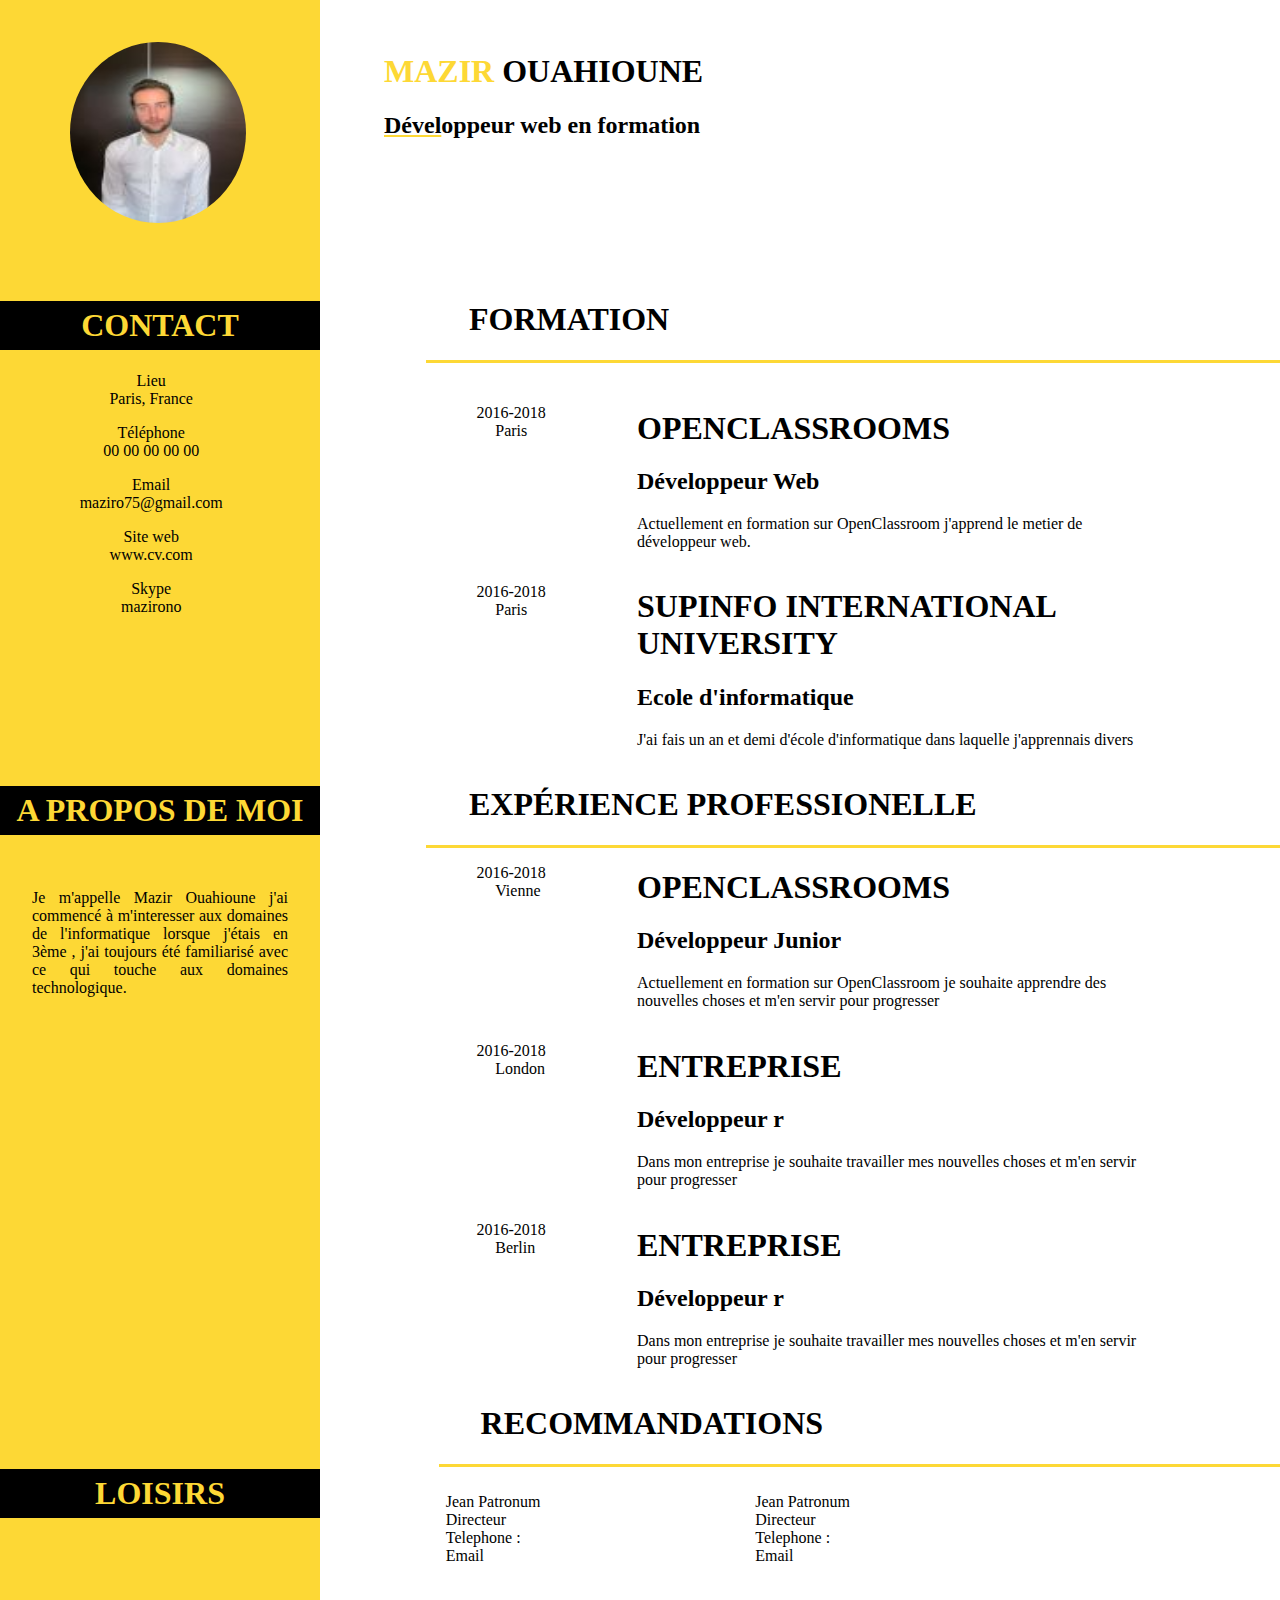
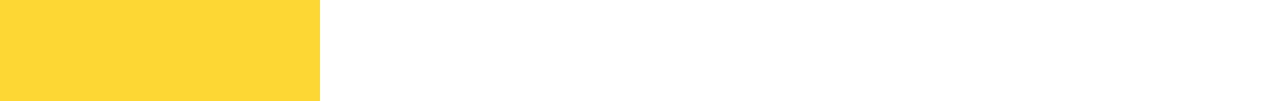
<file: index.html>
<!DOCTYPE html>
<html>
    <head>
        <meta charset="utf-8" />
        <link rel="stylesheet" href="body.css" />
        <link rel="stylesheet" href="header.css" />
        <link rel="stylesheet" href="footer.css" />
        <link rel="stylesheet" href="sections.css" />
        <link rel="stylesheet" href="responsive.css" />
        
        <link rel="stylesheet" href="https://use.fontawesome.com/releases/v5.12.0/css/all.css" integrity="sha384-REHJTs1r2ErKBuJB0fCK99gCYsVjwxHrSU0N7I1zl9vZbggVJXRMsv/sLlOAGb4M" crossorigin="anonymous">
        <title>CV Mazir</title>
    </head>

    <body>
       
        <header>
                <aside class="element_haut ">
                <img src="img_cv.jpg" alt="Photo de mon cv" />
                </aside>

                       
                <div class = "element_haut ">
                    <h1 > <span id="prenom"> Mazir </span> Ouahioune </h1>
                    <h2 > <span id="souligner_devel"> Dével</span>oppeur web en formation </h2>

                </div>
        </header>






         <div id="mil">
            
            <aside class="element_milieu ">
                <h1 class="bordure_black"> Contact </h1>

                <ul>
                    <li> Lieu </li>
                    <li>Paris, France</li>
                    </ul>

                <ul>
                    <li>Téléphone</li>
                    <li>00 00 00 00 00</li>
                </ul>

                <ul>
                   <li>Email</li>
                   <li>maziro75@gmail.com</li>
                </ul>


                <ul>
                    <li>Site web</li>
                    <li>www.cv.com</li>
                </ul>

                <ul>
                    <li>Skype</li>
                    <li>mazirono</li>
                </ul>
                    
            </aside>
                
    


            

            <section class="element_milieu ">
                <div id="formation">
                    <i class="fas fa-stamp fa-3x "></i>
                     <h1>Formation</h1>
                </div>       

                <article id="section1_formation">

                     <ul class = section1_element>
                        <div class="liste"> <i class="fas fa-dot-circle liste_element"></i><li class="liste_element">2016-2018</li> </div>
                        <li>Paris</li>
                    </ul>
                   

                    <div class="section1_element" >
                        <h1>OpenClassrooms</h1>
                        <h2> Développeur Web </h2>
                        <p> Actuellement en formation sur OpenClassroom j'apprend le metier de développeur web.</p>
                    </div>

                

                

                    <ul class="section1_element">
                        <div class="liste"> <i class="fas fa-circle liste_element"></i><li class="liste_element">2016-2018</li> </div>
                        <li>Paris</li>
                    </ul>

                
                    <div class="section1_element">
                        <h1>SupInfo international university</h1>
                        <h2> Ecole d'informatique</h2>
                        <p> J'ai fais un an et demi d'école d'informatique dans laquelle j'apprennais divers  </p>
                    </div>

                </article>

            </section>
                



            
            <aside class="element_milieu " >
                
                <h1 class="bordure_black"> A propos de moi </h1>
                <div id="a_propos">
                    <p> Je m'appelle Mazir Ouahioune j'ai commencé à m'interesser aux domaines de l'informatique lorsque j'étais en 3ème , j'ai toujours été familiarisé 
                        avec ce qui touche aux domaines technologique.
                    </p>
                </div>    
            </aside>
           


            <section class="element_milieu">

                <div id="experience_professionelle">
                    <i class="fas fa-briefcase fa-3x"></i>
                    <h1>Expérience professionelle </h1> 
                </div>       
                
                <article id="section2_experience">

                    <ul class="section2_element">
                        <div class="liste"> <i class="fas fa-dot-circle liste_element"></i><li class="liste_element">2016-2018</li> </div>
                        <li>Vienne</li>
                    </ul>

                    
                    <div class="section2_element">
                        <h1 >OpenClassrooms</h1>
                        <h2> Développeur Junior </h2>
                        <p> Actuellement en formation sur OpenClassroom je souhaite apprendre des nouvelles
                        choses et m'en servir pour progresser  </p>
                    </div>

                    


                    <ul class="section2_element">
                        <div class="liste"> <i class="fas fa-circle liste_element"></i><li class="liste_element">2016-2018</li> </div>
                        <li>London</li>
                    </ul>

                    
                    <div class="section2_element">
                        <h1>Entreprise</h1>
                        <h2> Développeur r </h2>
                        <p> Dans mon entreprise je souhaite travailler mes nouvelles
                        choses et m'en servir pour progresser </p>
                    </div>

                    
                    <ul class="section2_element">
                        <div class="liste"> <i class="fas fa-circle liste_element"></i><li class="liste_element">2016-2018</li> </div>
                        <li>Berlin</li>
                    </ul>

                
                    <div class="section2_element">
                        <h1>Entreprise</h1>
                        <h2> Développeur r </h2>
                        <p> Dans mon entreprise je souhaite travailler mes nouvelles
                        choses et m'en servir pour progresser  </p>
                    </div>

                </article>

            </section>
        </div>










        <footer >

            <aside class="element_bas">
                <h1 class="bordure_black">Loisirs</h1>
                <div id="icones">
                    <i class="fas fa-gamepad fa-3x"></i>
                    <i class="fas fa-futbol fa-3x"></i>
                    <i class="fas fa-book-reader fa-3x"></i>
                </div>
            </aside>



             <section class="element_bas">
                <div id="recommandations">
                    <i class="fas fa-pencil-alt fa-3x "></i>
                    <h1>Recommandations </h1>
                </div> 
                   
          
            
                <article id="section3_recommandations" >
                    <ul class="section3_element">
                        <li>Jean Patronum</li>
                        <li>Directeur</li>
                        <li>Telephone :</li>
                        <li>Email</li>
                    </ul>

                    <ul class="section3_element">
                        <li>Jean Patronum</li>
                        <li>Directeur</li>
                        <li>Telephone :</li>
                        <li>Email</li>
                    </ul>
                </article>
            </section>
           
        </footer>

    
    </body>
</html>
</file>
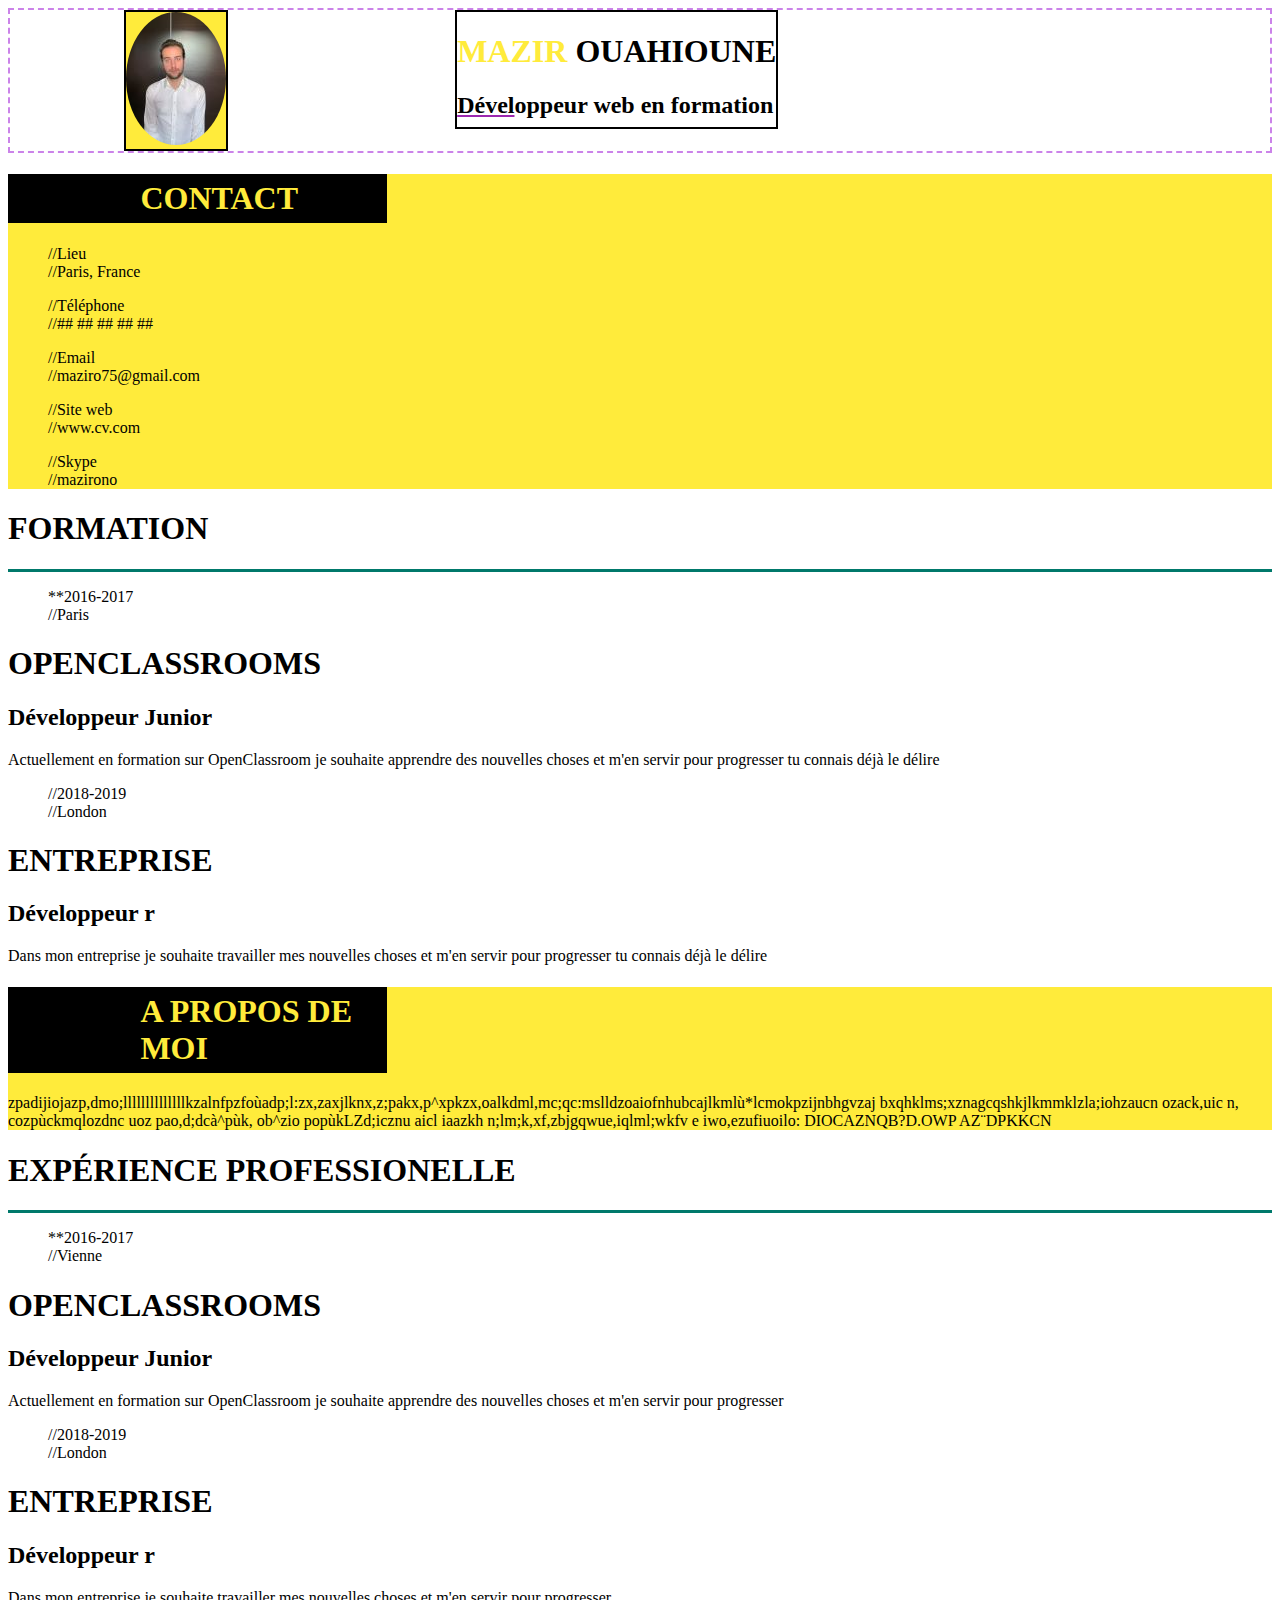
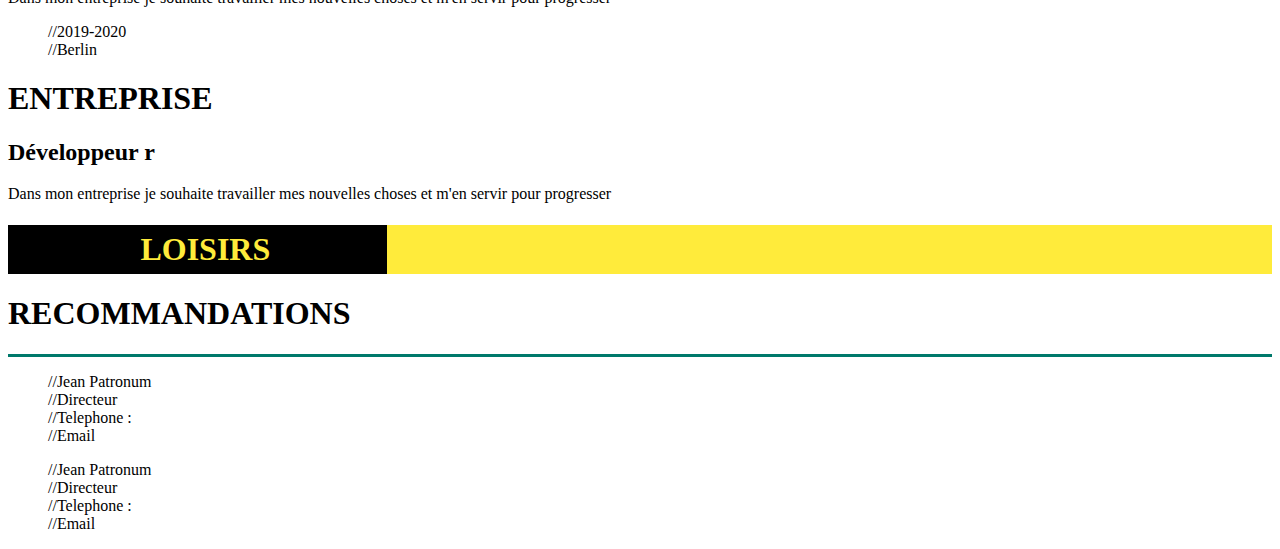
<file: cv.html>
<!DOCTYPE html>
<html>
    <head>
        <meta charset="utf-8" />
        <link rel="stylesheet" href="cv.css" />
        <link rel="stylesheet" href="https://use.fontawesome.com/releases/v5.12.0/css/all.css" integrity="sha384-REHJTs1r2ErKBuJB0fCK99gCYsVjwxHrSU0N7I1zl9vZbggVJXRMsv/sLlOAGb4M" crossorigin="anonymous">
        <title>CV Mazir</title>
    </head>

    <body>
        <div id="fond_ecran"> </div>

        <header>
                <aside class="entete">
                   <img src="img_cv.jpg" alt="Photo de mon cv" />
                </aside>

                       
                <div class = "entete">
                    <h1 > <span id="prenom"> Mazir </span> Ouahioune </h1>
                    <h2 > <span id="souligner_devel"> Dével</span>oppeur web en formation </h2>

                </div>
        </header>




        <section>
            <aside>
                <h1 class="bordure_black"> Contact </h1>

                <ul>
                    <li>Lieu</li>
                    <li>Paris, France</li>
                </ul>

                <ul>
                    <li>Téléphone</li>
                    <li>## ## ## ## ##</li>
                </ul>

                <ul>
                    <li>Email</li>
                    <li>maziro75@gmail.com</li>
                </ul>


                <ul>
                    <li>Site web</li>
                    <li>www.cv.com</li>
                </ul>

                <ul>
                    <li>Skype</li>
                    <li>mazirono</li>
                </ul>
                
            </aside>
            
        </section>


      

        <section>
            

             <div class="trait"> <h1>Formation</h1> </div>   
             <i class="fas fa-stamp fa-3x "></i>

            <ul class="one">
                <li  >2016-2017</li> 
                <li>Paris</li>
            </ul>

            <article>

                <h1>OpenClassrooms</h1>
                <h2> Développeur Junior </h2>
                <p> Actuellement en formation sur OpenClassroom je souhaite apprendre des nouvelles
                choses et m'en servir pour progresser tu connais déjà le délire </p>


            </article>


            <ul>
                <li>2018-2019</li>
                <li>London</li>
            </ul>

            <article>

                <h1>Entreprise</h1>
                <h2> Développeur r </h2>
                <p> Dans mon entreprise je souhaite travailler mes nouvelles
                choses et m'en servir pour progresser tu connais déjà le délire </p>


            </article>

        </section>
            



        <section>
            <aside>
                <h1 class="bordure_black"> A propos de moi </h1>
                <p> zpadijiojazp,dmo;llllllllllllllkzalnfpzfoùadp;l:zx,zaxjlknx,z;pakx,p^xpkzx,oalkdml,mc;qc:mslldzoaiofnhubcajlkmlù*lcmokpzijnbhgvzaj bxqhklms;xznagcqshkjlkmmklzla;iohzaucn  ozack,uic n, cozpùckmqlozdnc uoz pao,d;dcà^pùk, ob^zio popùkLZd;icznu aicl iaazkh n;lm;k,xf,zbjgqwue,iqlml;wkfv e iwo,ezufiuoilo: DIOCAZNQB?D.OWP AZ¨DPKKCN </p>
                
            </aside>
        </section>


        <section>
            <div class="trait"> <h1>Expérience professionelle </h1> </div> 
            <i class="fas fa-briefcase fa-3x"></i>

            <ul class="one">
                <li  >2016-2017</li> 
                <li>Vienne</li>
            </ul>

            <article>

                <h1>OpenClassrooms</h1>
                <h2> Développeur Junior </h2>
                <p> Actuellement en formation sur OpenClassroom je souhaite apprendre des nouvelles
                choses et m'en servir pour progresser  </p>


            </article>


            <ul>
                <li>2018-2019</li>
                <li>London</li>
            </ul>

            <article>

                <h1>Entreprise</h1>
                <h2> Développeur r </h2>
                <p> Dans mon entreprise je souhaite travailler mes nouvelles
                choses et m'en servir pour progresser </p>


            </article>

            <ul>
                <li>2019-2020</li>
                <li>Berlin</li>
            </ul>

            <article>

                <h1>Entreprise</h1>
                <h2> Développeur r </h2>
                <p> Dans mon entreprise je souhaite travailler mes nouvelles
                choses et m'en servir pour progresser  </p>


            </article>

        </section>

        <footer>

            <aside>
                <h1 class="bordure_black">Loisirs</h1>
                <i class="fas fa-gamepad fa-3x"></i>
                <i class="fas fa-futbol fa-3x"></i>
                <i class="fas fa-book-reader fa-3x"></i>
            </aside>



            <div class="trait"> <h1>Recommandations </h1> </div> 
            <i class="fas fa-pencil-alt fa-3x"></i>

            <article>
                <ul>
                    <li>Jean Patronum</li>
                    <li>Directeur</li>
                    <li>Telephone :</li>
                    <li>Email</li>
                </ul>

                <ul>
                    <li>Jean Patronum</li>
                    <li>Directeur</li>
                    <li>Telephone :</li>
                    <li>Email</li>
                </ul>
            </article>


        </footer>

    
    </body>
</html>
</file>
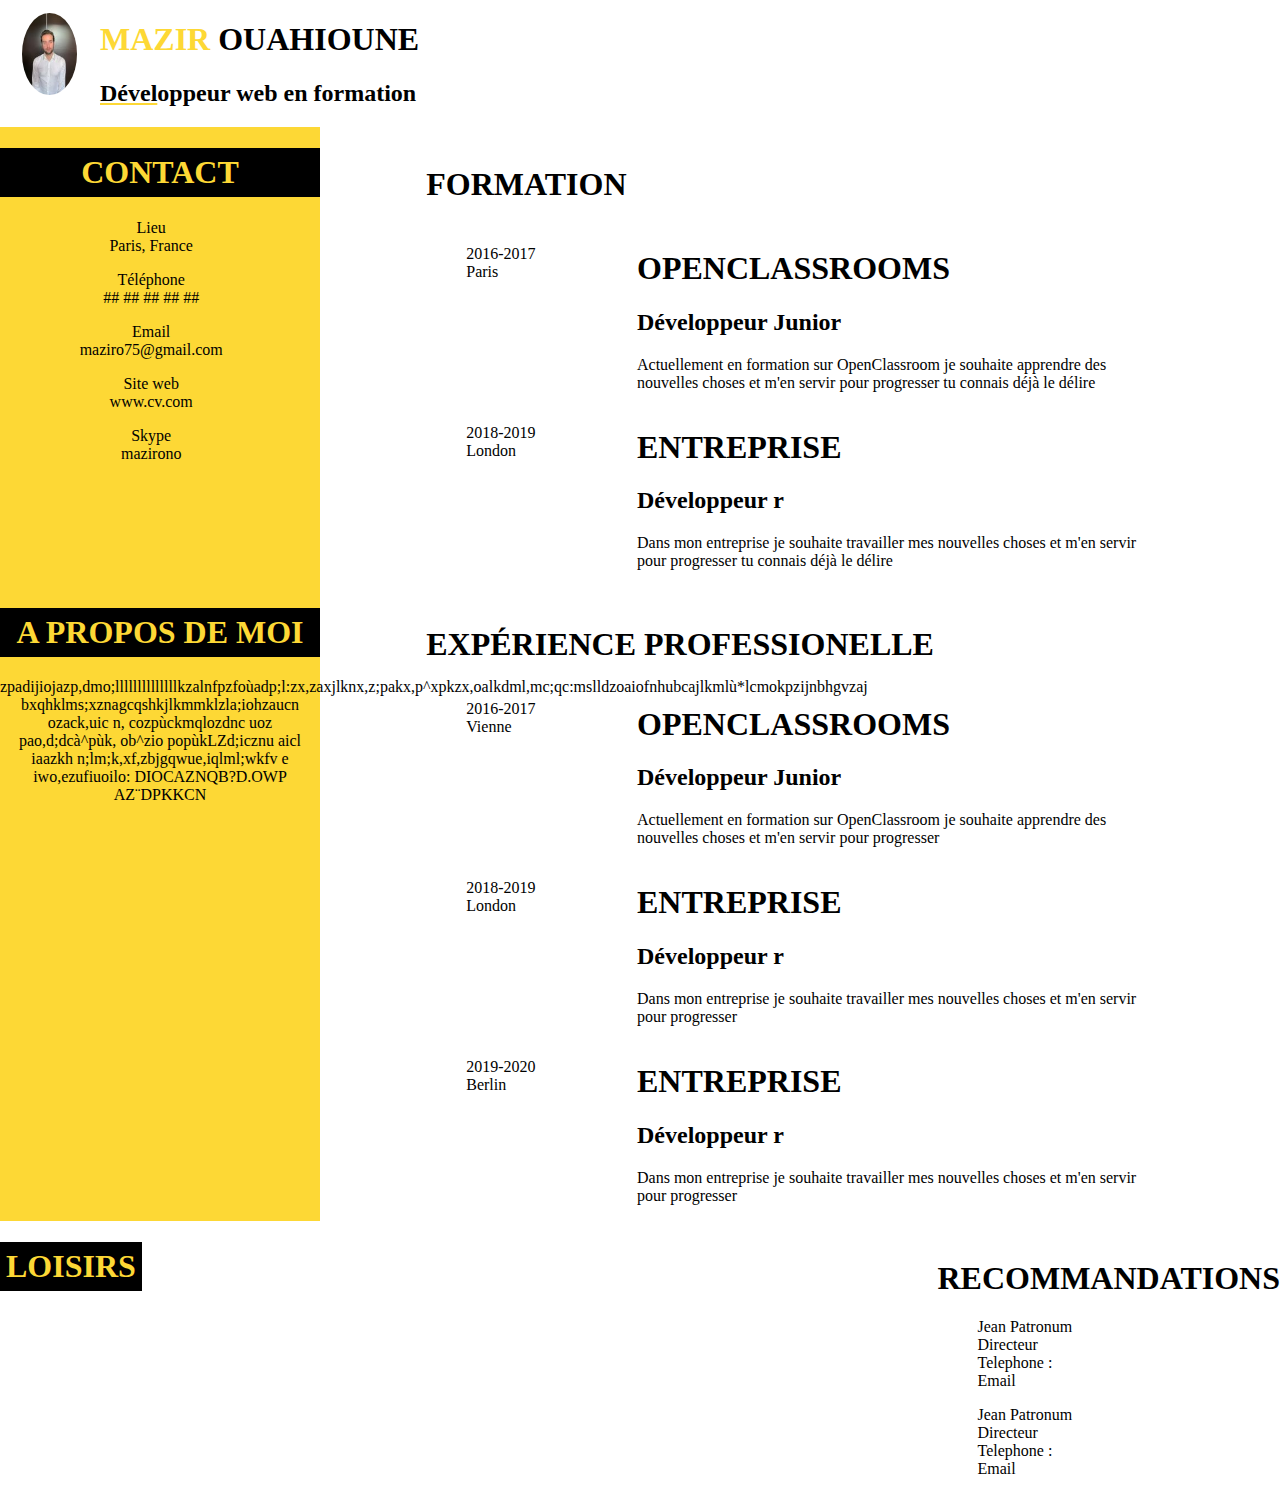
<file: cv_test.html>
<!DOCTYPE html>
<html>
    <head>
        <meta charset="utf-8" />
        <link rel="stylesheet" href="body.css" />
        <link rel="stylesheet" href="header.css" />
        <link rel="stylesheet" href="footer.css" />
        <link rel="stylesheet" href="sections.css" />
        
        <link rel="stylesheet" href="https://use.fontawesome.com/releases/v5.12.0/css/all.css" integrity="sha384-REHJTs1r2ErKBuJB0fCK99gCYsVjwxHrSU0N7I1zl9vZbggVJXRMsv/sLlOAGb4M" crossorigin="anonymous">
        <title>CV Mazir</title>
    </head>

    <body>
       

        <header>
                <aside class="entete">
                   <img src="img_cv.jpg" alt="Photo de mon cv" />
                </aside>

                       
                <div class = "entete">
                    <h1 > <span id="prenom"> Mazir </span> Ouahioune </h1>
                    <h2 > <span id="souligner_devel"> Dével</span>oppeur web en formation </h2>

                </div>
        </header>








        <div id="mil">
            <section class="element_milieu">
                <aside>
                    <h1 class="bordure_black"> Contact </h1>

                    <ul>
                        <li>Lieu</li>
                        <li>Paris, France</li>
                    </ul>

                    <ul>
                        <li>Téléphone</li>
                        <li>## ## ## ## ##</li>
                    </ul>

                    <ul>
                        <li>Email</li>
                        <li>maziro75@gmail.com</li>
                    </ul>


                    <ul>
                        <li>Site web</li>
                        <li>www.cv.com</li>
                    </ul>

                    <ul>
                        <li>Skype</li>
                        <li>mazirono</li>
                    </ul>
                    
                </aside>
                
            </section>


            

            <section class="element_milieu">
                <div id="fontawesome1">
                    <i class="fas fa-stamp fa-3x "></i>
                     <div class="trait"> <h1 class="m">Formation</h1> </div>   
                </div>       

                <article id="section1_formation">

                     <ul class = section1_element>
                       <li >2016-2017</li> 
                        <li>Paris</li>
                    </ul>
                   

                    <div class="section1_element" >
                        <h1>OpenClassrooms</h1>
                        <h2> Développeur Junior </h2>
                        <p> Actuellement en formation sur OpenClassroom je souhaite apprendre des nouvelles
                        choses et m'en servir pour progresser tu connais déjà le délire</p>
                    </div>

                

                

                    <ul class="section1_element">
                        <li>2018-2019</li>
                        <li>London</li>
                    </ul>

                
                    <div class="section1_element">
                        <h1>Entreprise</h1>
                        <h2> Développeur r </h2>
                        <p> Dans mon entreprise je souhaite travailler mes nouvelles
                        choses et m'en servir pour progresser tu connais déjà le délire </p>
                    </div>

                </article>

            </section>
                



            <section class="element_milieu">
                <aside >

                    <h1 class="bordure_black"> A propos de moi </h1>
                    <p> zpadijiojazp,dmo;llllllllllllllkzalnfpzfoùadp;l:zx,zaxjlknx,z;pakx,p^xpkzx,oalkdml,mc;qc:mslldzoaiofnhubcajlkmlù*lcmokpzijnbhgvzaj bxqhklms;xznagcqshkjlkmmklzla;iohzaucn  ozack,uic n, cozpùckmqlozdnc uoz pao,d;dcà^pùk, ob^zio popùkLZd;icznu aicl iaazkh n;lm;k,xf,zbjgqwue,iqlml;wkfv e iwo,ezufiuoilo: DIOCAZNQB?D.OWP AZ¨DPKKCN </p>
                    
                </aside>
            </section>


            <section class="element_milieu">

                <div id="fontawesome2">
                    <i class="fas fa-briefcase fa-3x"></i>
                    <div class="trait"> <h1>Expérience professionelle </h1> </div> 
                </div>       
                
                <article id="section2_experience">

                    <ul class="section2_element">
                        <li  >2016-2017</li> 
                        <li>Vienne</li>
                    </ul>

                    
                    <div class="section2_element">
                        <h1>OpenClassrooms</h1>
                        <h2> Développeur Junior </h2>
                        <p> Actuellement en formation sur OpenClassroom je souhaite apprendre des nouvelles
                        choses et m'en servir pour progresser  </p>
                    </div>

                    


                    <ul class="section2_element">
                        <li>2018-2019</li>
                        <li>London</li>
                    </ul>

                    
                    <div class="section2_element">
                        <h1>Entreprise</h1>
                        <h2> Développeur r </h2>
                        <p> Dans mon entreprise je souhaite travailler mes nouvelles
                        choses et m'en servir pour progresser </p>
                    </div>

                    
                    <ul class="section2_element">
                        <li>2019-2020</li>
                        <li>Berlin</li>
                    </ul>

                
                    <div class="section2_element">
                        <h1>Entreprise</h1>
                        <h2> Développeur r </h2>
                        <p> Dans mon entreprise je souhaite travailler mes nouvelles
                        choses et m'en servir pour progresser  </p>
                    </div>

                </article>

            </section>
        </div>










        <footer >

            <aside class="pied_dpage">
                <h1 class="bordure_black">Loisirs</h1>
                <div id="icones">
                    <i class="fas fa-gamepad fa-3x"></i>
                    <i class="fas fa-futbol fa-3x"></i>
                    <i class="fas fa-book-reader fa-3x"></i>
                </div>
            </aside>


            <div class="pied_dpage">

                <div class="article_footer">
                    <i class="fas fa-pencil-alt fa-3x"></i>
                    <div class="trait"> <h1>Recommandations </h1> </div> 
                    
                </div>  

                <article class=" article_footer" >
                    <ul class="element_artfoot">
                        <li>Jean Patronum</li>
                        <li>Directeur</li>
                        <li>Telephone :</li>
                        <li>Email</li>
                    </ul>

                    <ul class="element_artfoot">
                        <li>Jean Patronum</li>
                        <li>Directeur</li>
                        <li>Telephone :</li>
                        <li>Email</li>
                    </ul>
                </article>
            </div>

        </footer>

    
    </body>
</html>
</file>
<file: body.css>
@media screen and (min-width: 1024px)
{
  aside ul
{
  margin-right: 18%;
}

}


h1
{
    text-transform: uppercase;

}






body
{ 
    margin:0;
    padding:0;
    overflow-x: hidden;
    width: 100%;
}


li 
{
  list-style-type: none;
  

   
}



li:before 
{
  
    
}

.section1_element li:nth-child(1):before 
{
    content: ""; 
    
}




.trait
{
    
    width: 70%;
    
}

.bordure_black
{
   
   border: 6px black solid;
   background: black;
   color: #FDD835;
   text-align: center;
   
}
aside .fas
 {
  color: #000000;
 }

 .fas
 {
  color: #FDD835;
 }
</file>
<file: header.css>
img
	{
		border-radius: 50%;
	}

@media screen and (min-width: 1024px)
{
		header
	{
	    display : flex;
	    
	    
	}

    
    .element_haut:first-child
	{
	    width: 25%;
	    background-color: #FDD835;
	    
	}
		.element_haut:nth-child(2)
	{
	    
	    width: 66.7%;
	    margin-left: 5%;
	    margin-top: 2.5%;
	}

	img
	{
		width: 55%;
		height:65%;
		border-radius: 50%;
	   
	    margin-left: 22%;
	    margin-top: 13%;
	}

   
}



#prenom
{
    color: #FDD835
}

#souligner_devel
{
    text-decoration: underline ;
    text-decoration-color:  #FDD835;
}

.fa-stamp
{
	margin-right: 5%;
}
</file>
<file: footer.css>
@media screen and (min-width: 1024px)
{
	footer
	{
		display: flex;
		flex-wrap: wrap;
		justify-content: space-between;
	}
   .element_bas:first-child 
    {
    	width: 25%;
    	background-color: #FDD835;
    	padding-top: 5%;
    }
    .element_bas:nth-child(2)
	{
		width: 69.2%;
		
		margin-bottom: 7.5em;
	}
	#recommandations
	{
		display: flex;
		margin-left: 5%;
		border-bottom: 3px solid ;
	    border-color: #FDD835;
	}
	#section3_recommandations
	{
		display: flex;
		
		padding-left : 0%;
		margin-left: 1.3%;
	}
	

}






.section3_element
{
	margin-top: 3%;
}

.section3_element:nth-child(2)
{
	margin-left: 20%;
}



.fa-pencil-alt
{
  margin-right : 5%;
}

#icones
{
	display: flex;
	justify-content: center;
}

.fa-gamepad ,.fa-futbol
{
	margin-right:4%;
}


.fa-book-reader
{
	margin-left: 1%;
}
</file>
<file: sections.css>
@media screen and (min-width: 1024px)
{
	#mil
	{	
	    display : flex;
	    justify-content: space-between;
	    
	    flex-wrap: wrap;
	     
	}

    .element_milieu:first-child 
	{
		width: 25%;
		background-color: #FDD835;

	}




	.element_milieu:nth-child(2) 
	{
	     
		width: 66.7%;
	}


	.element_milieu:nth-child(3) 
	{
  	
	    width: 25%;
	    background-color: #FDD835;
	   
	}

	#a_propos
	{
		padding-left: 10%;
		padding-right: 10%;
		padding-top:5%;*
	}
	#a_propos p
	{

		text-align: justify;
	}
	.element_milieu:nth-child(4) 
	{
	  
	    width: 66.7%;
	}
	.liste_element:nth-child(2)
	{	
		
		margin-left: 6%;
	
	}


}



aside  p , aside li
{
    text-align : center;
    


}




#formation
{
	display: flex;
	border-bottom: 3px solid ;
    border-color: #FDD835;
}
#section1_formation
{
	display: flex;
	flex-wrap: wrap;
	margin-top: 3%;


	
	
}

.section1_element:first-child
{
	width: 20%;
	
	
}
.section1_element:nth-child(2)
{
	
	width : 60%;

}



.section1_element:nth-child(3)
{

	width: 20%;
	


	
}

.section1_element:nth-child(4)
{
	width: 60%;
	
}

#section2_experience
{
	display: flex;
	flex-wrap: wrap;
	
}
.section2_element:first-child
{
	width: 20%;
	
	
}
.section2_element:nth-child(2)
{
	
	width : 60%;

}



.section2_element:nth-child(3)
{
	width: 20%;
	
}

.section2_element:nth-child(4)
{
	width: 60%;
	
}
.section2_element:nth-child(5)
{
	width: 20%;
	
}

.section2_element:nth-child(6)
{
	width: 60%;
	
}








#experience_professionelle
{
	display: flex;
	border-bottom: 3px solid ;
    border-color: #FDD835;
}

.fa-briefcase
{

  margin-right : 5%;
}


.liste
{
 	display: flex;
 	
	width: 100%;
}

.liste + li
{
	margin-left: 17%;
}
</file>
<file: responsive.css>
/*Header*/

@media screen and (max-width: 1024px)
{
	
    
    header h1
    {
    	font-size: 1.7em;
    	text-align: center;
    	margin-top: 5%;

    }
    header h2
    {
    	font-size: 1.5em;
    	text-align: center;

    }
    header
    {
    	display: flex;
    	flex-direction: column;
    	
     }	
    .element_haut:first-child
	{

	    width: 100%;

	    order: 1;
	    background-color: #FDD835;
	    height: 150px;
	}
	.element_haut:nth-child(2)
	{
		width: 100%;
		order: 2;
		height: 150px;
	}
	
	

}

@media screen and (max-width: 1024px) 
	{
		img
			{
				display: block;
				width: 144px;
				height:130px;
				margin-top: 10px;
				margin-left: auto;
				margin-right: auto;
			    
			}
	}




/* Middle */
@media screen and (max-width: 1024px)
{
	#mil
	{
		display: flex;
    	flex-direction: column;
	}

    .element_milieu:first-child 
	{
		order: 1;
		width: 100%;
		background-color: #FDD835;
		
	}   
	.element_milieu:first-child  ul
	{
		margin-right: 9.5%;
		
	}
	.element_milieu:nth-child(2) 
	{
		order: 3;
		margin-top: 2%;
	} 

	
	.element_milieu:nth-child(3) 
	{
  		order: 2;
	    width: 100%;
	    background-color: #FDD835;
	}

	#a_propos p
	{

		text-align: justify;
	}

	.element_milieu:nth-child(4) 
	{
		order: 4;
	}

	.liste_element:first-child
	{	
		
		padding-right: 6%;
	
	}
	aside  h1
	{
	    padding-right: 1.5%;
	    
	}
	.bordure_black
	{
		margin-top: 0px;
	}

}


/*Footer*/

@media screen and (max-width: 1024px)
{	
	footer
	{
		display: flex;
		flex-direction: column;
	}
    .element_bas:first-child 
	{
		width: 100%;
		height: 150px;
		background-color: #FDD835;
		order: 2;
		margin-top: 2%;
		
	}   
	.element_bas:nth-child(2)
	{

		width: 100%;
		margin-top: 2%;
		order: 1;
	} 
	   #recommandations
	{
		display: flex;
		border-bottom: 3px solid ;
	    border-color: #FDD835;
	    
	}
	 
	#section3_recommandations
	{
		display: flex;
		
		padding-left : 0%;
		margin-left: 20%;
	}
	
		

	

}
</file>
<file: cv.css>
h1
{
	text-transform: uppercase;
}

header
{
	display : flex;
	border: 2px dashed rgba(170, 50, 220, .6);
	justify-content: space-around;
}

img
{
	border-radius: 50%;
}

	



li {list-style-type: none;}



li:before 
{
	content: "//"; 
	
}

.one  li:nth-child(1):before 
{
	content: "**"; 
	
}

.entete:first-child
{
	border : 2px solid black;
	


}

.entete:nth-child(2)
{
	border : 2px solid black;
	margin-right: 30%;
	height : 7.2em;
}


.trait
{
	border-bottom: 3px solid ;
	border-color: #00796B;
}

.bordure_black
{
   
   border: 6px black solid;
   background: black;
   color: #FFEB3B;
   margin-right : 70%;
   padding-left : 10%;
}

aside
{
	background-color: #FFEB3B;
}
#prenom
{
	color: #FFEB3B;
}

#souligner_devel
{
	text-decoration: underline ;
	text-decoration-color:  #9C27B0;
}
</file>
